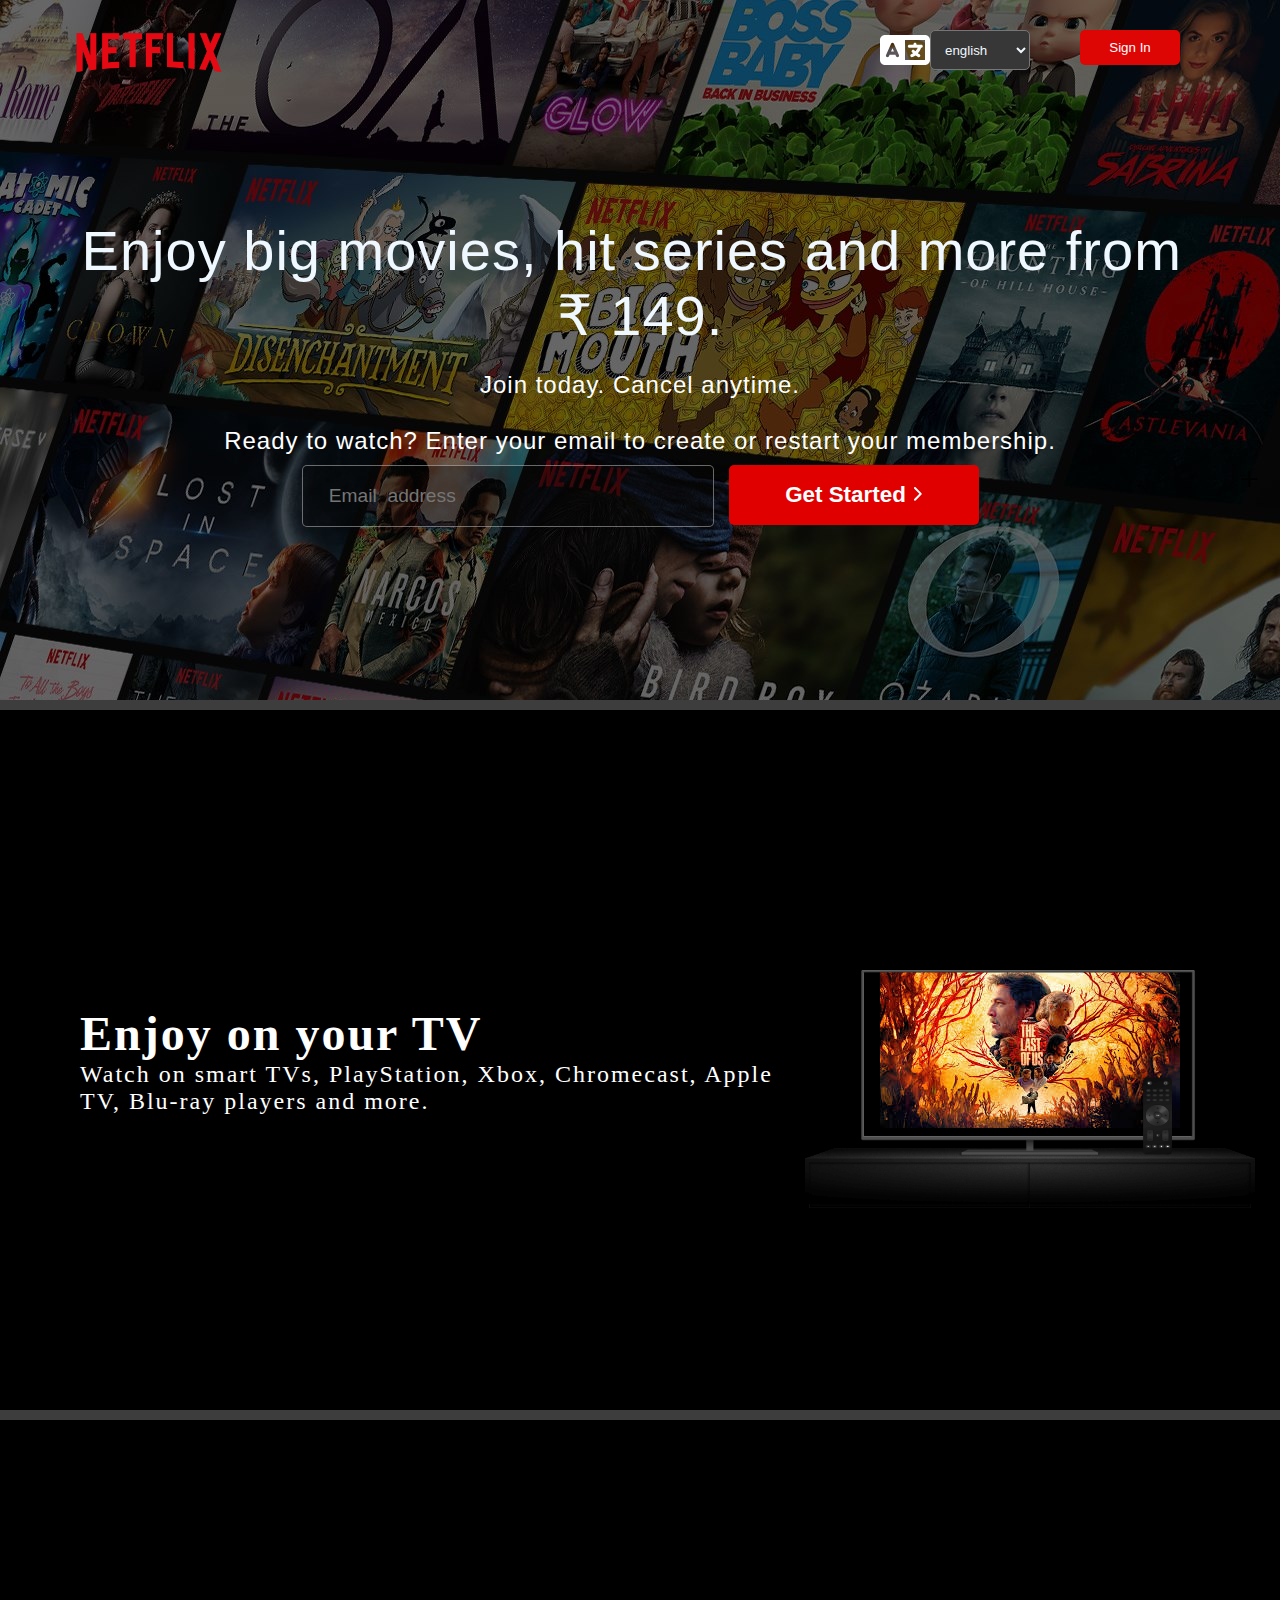
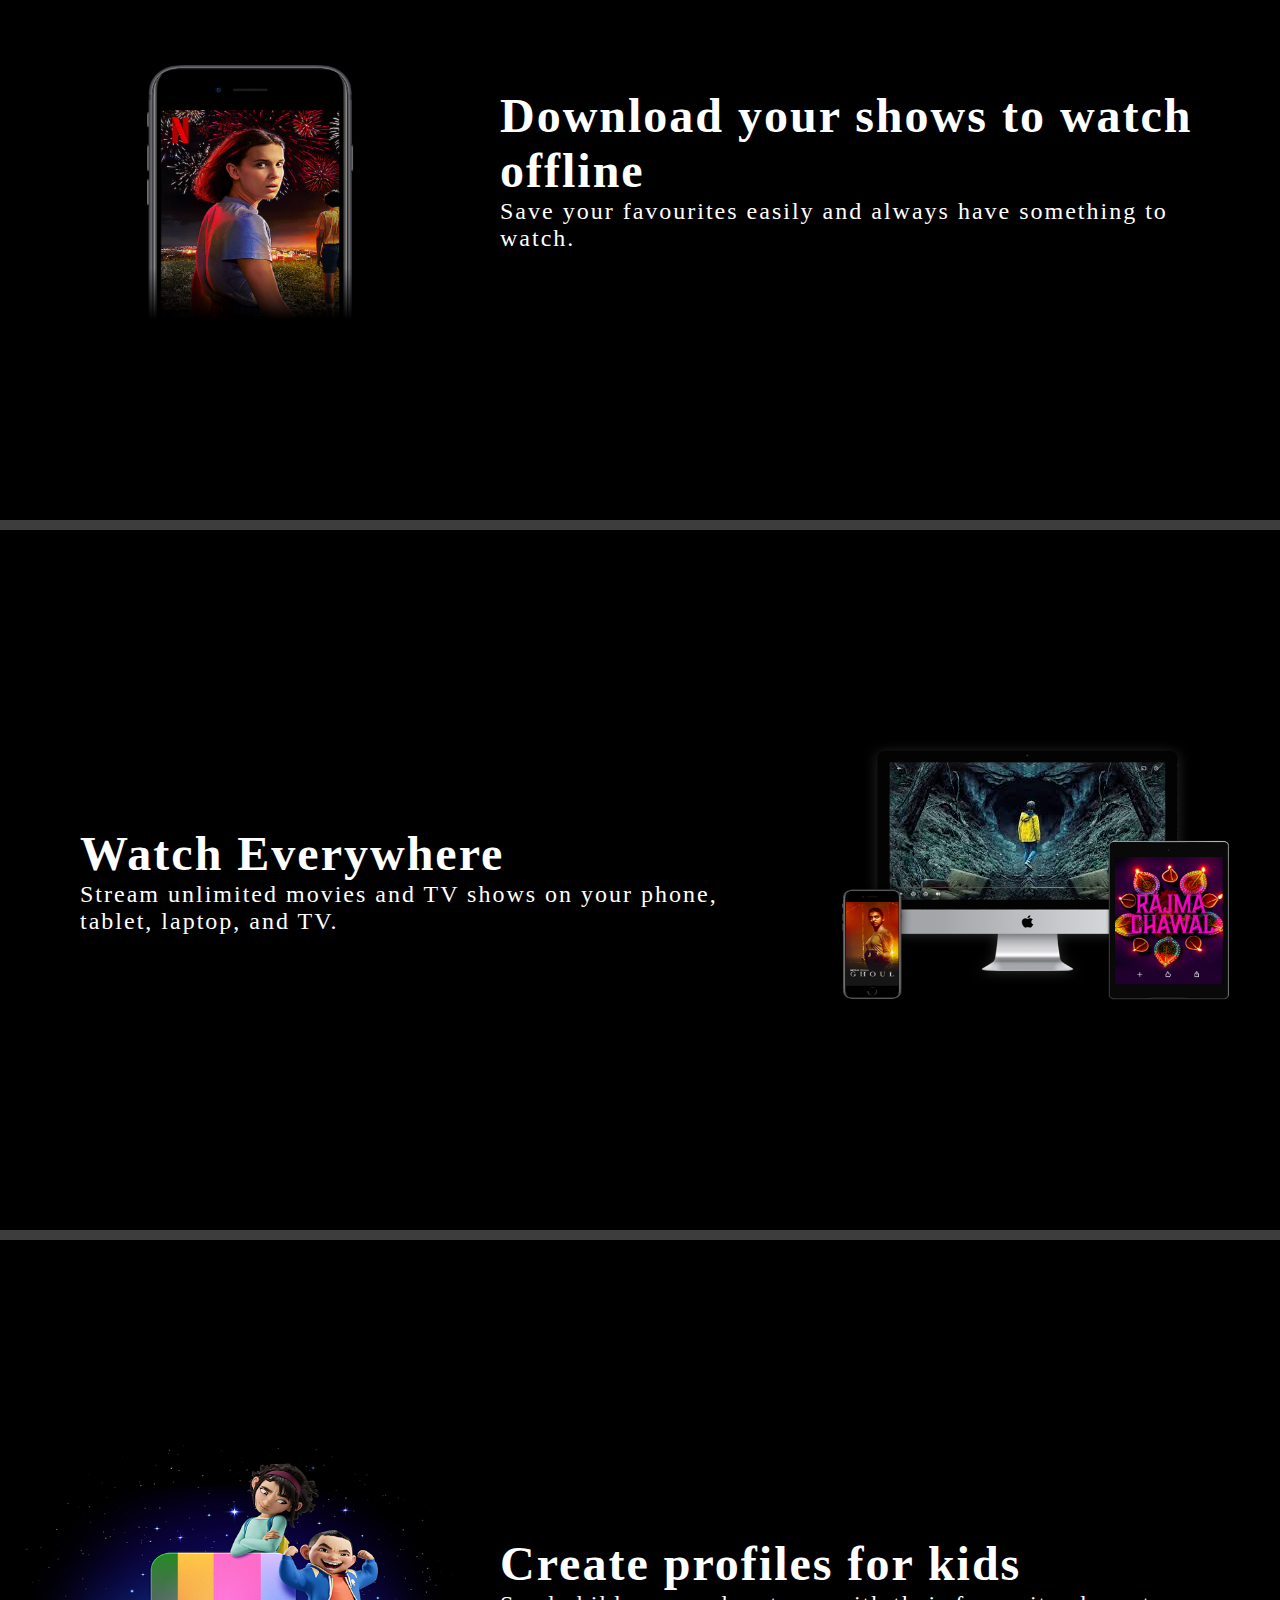
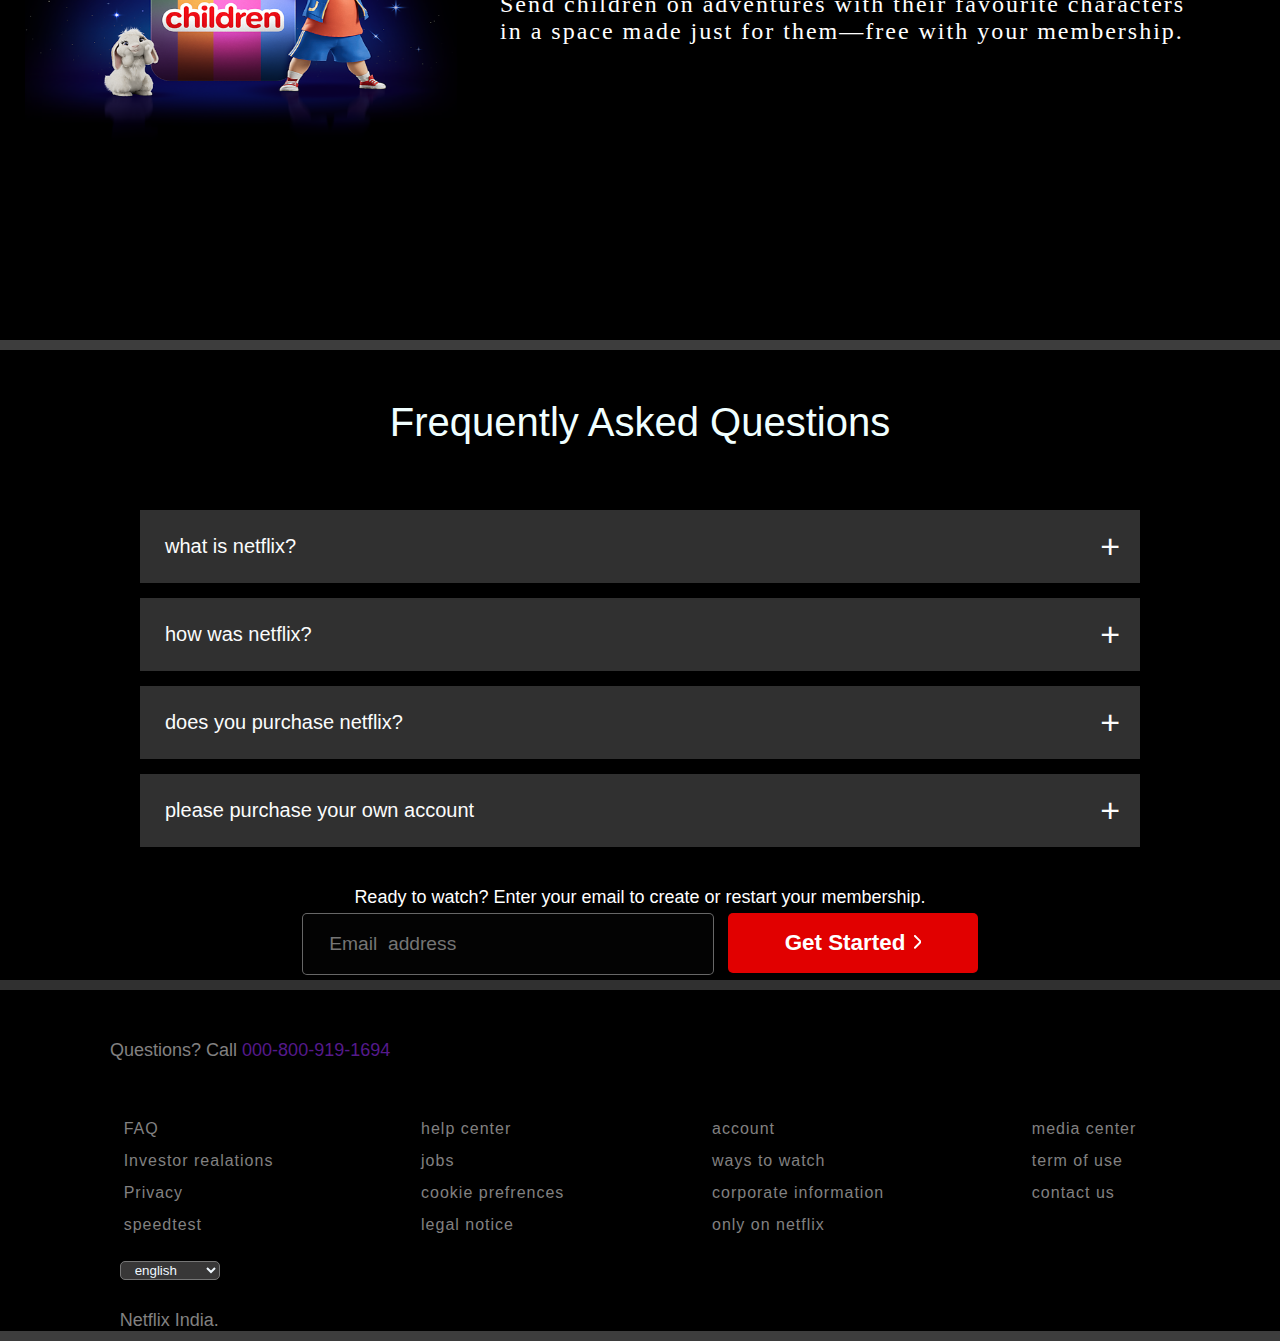
<file: index.html>
<!DOCTYPE html>
<html lang="en">

<head>
    <meta charset="UTF-8">
    <meta name="viewport" content="width=device-width, initial-scale=1.0">
    <title>Netflix-India</title>
    <link rel="stylesheet" href="https://cdnjs.cloudflare.com/ajax/libs/font-awesome/4.7.0/css/font-awesome.min.css">
    <link rel="stylesheet" href="netflixl.css">
    <link rel="shortcut icon" href="./img/net.png" type="image/x-icon">
</head>

<body>
    <nav>
        <div class="nav">
            <div class="navbar">
                <img src="./img/netflix.png" alt="">

                <div class="lan">
                    <svg xmlns="http://www.w3.org/2000/svg" height="40px"
                        viewBox="0 0 640 512"><!--! Font Awesome Free 6.4.2 by @fontawesome - https://fontawesome.com License - https://fontawesome.com/license (Commercial License) Copyright 2023 Fonticons, Inc. -->
                        <style>
                            svg {
                                fill: #ffffff
                            }
                        </style>
                        <path
                            d="M0 128C0 92.7 28.7 64 64 64H256h48 16H576c35.3 0 64 28.7 64 64V384c0 35.3-28.7 64-64 64H320 304 256 64c-35.3 0-64-28.7-64-64V128zm320 0V384H576V128H320zM178.3 175.9c-3.2-7.2-10.4-11.9-18.3-11.9s-15.1 4.7-18.3 11.9l-64 144c-4.5 10.1 .1 21.9 10.2 26.4s21.9-.1 26.4-10.2l8.9-20.1h73.6l8.9 20.1c4.5 10.1 16.3 14.6 26.4 10.2s14.6-16.3 10.2-26.4l-64-144zM160 233.2L179 276H141l19-42.8zM448 164c11 0 20 9 20 20v4h44 16c11 0 20 9 20 20s-9 20-20 20h-2l-1.6 4.5c-8.9 24.4-22.4 46.6-39.6 65.4c.9 .6 1.8 1.1 2.7 1.6l18.9 11.3c9.5 5.7 12.5 18 6.9 27.4s-18 12.5-27.4 6.9l-18.9-11.3c-4.5-2.7-8.8-5.5-13.1-8.5c-10.6 7.5-21.9 14-34 19.4l-3.6 1.6c-10.1 4.5-21.9-.1-26.4-10.2s.1-21.9 10.2-26.4l3.6-1.6c6.4-2.9 12.6-6.1 18.5-9.8l-12.2-12.2c-7.8-7.8-7.8-20.5 0-28.3s20.5-7.8 28.3 0l14.6 14.6 .5 .5c12.4-13.1 22.5-28.3 29.8-45H448 376c-11 0-20-9-20-20s9-20 20-20h52v-4c0-11 9-20 20-20z" />
                    </svg>
                    <select name="lang" id="select">
                        <option value="english">english</option>
                        <option value="hindi">hindi</option>
                    </select>
                    <button>Sign In</button>
                </div>
            </div>
            <div class="main">
                <pre>Enjoy big movies, hit series and more from 
₹ 149.</pre>
                <br>
                <p>Join today. Cancel anytime.</p>
                <br>
                <p>Ready to watch? Enter your email to create or restart your membership.</p>

                <label for="input" class="inp">
                    <input type="email" name="" id="email" placeholder="    Email  address">
                    <a href="#"><button>Get Started <svg xmlns="http://www.w3.org/2000/svg" height="0.7em"
                                viewBox="0 0 320 512">
                                <style>
                                    svg{
                                        fill: #ffffff
                                    }
                                </style>
                                <path
                                    d="M310.6 233.4c12.5 12.5 12.5 32.8 0 45.3l-192 192c-12.5 12.5-32.8 12.5-45.3 0s-12.5-32.8 0-45.3L242.7 256 73.4 86.6c-12.5-12.5-12.5-32.8 0-45.3s32.8-12.5 45.3 0l192 192z" />
                            </svg></button></a>
                </label>
            </div>
    </nav>

    <div class="page">
        <div class="text">
            <h1>Enjoy on your TV</h1>
            <p>Watch on smart TVs, PlayStation, Xbox,
                Chromecast, Apple TV, Blu-ray players and more. </p>
        </div>
        <img src="./img/tv.png" alt="">
    </div>
    </div>
    <div class="page2">
        <img src="./img/mobile-0819.jpg" alt="">
        <div class="text2">
            <h1>Download your shows to watch offline</h1>
            <p>Save your favourites easily and always have something to watch.</p>
        </div>
    </div>
    <div class="page3">
        <div class="text3">
            <h1>Watch Everywhere</h1>
            <p>Stream unlimited movies and TV shows on your phone, tablet, laptop, and TV.</p>
        </div>
        <img src="./img/device-pile-in.png" alt="">
    </div>

    <div class="page4">
        <img src="./img/img.png" alt="">
        <div class="text4">
            <h1>Create profiles for kids</h1>
            <p>Send children on adventures with their favourite characters in a space made just for them—free with your
                membership.</p>
        </div>
    </div>
    <div class="page5">
        <h1>Frequently Asked Questions</h1>
        <ul class="faq">
            <li>
                <input type="radio" name="faq" id="first">
                <label for="first">what is netflix?</label>
                <div class="content">
                    Netflix is a streaming service that offers a wide variety of award-winning TV shows, movies, anime,
                    documentaries and more – on thousands of internet-connected devices.
                    You can watch as much as you want, whenever you want, without a single ad – all for one low monthly
                    price. There's always something new to discover, and new TV shows and movies are added every week!
                </div>
            </li>
            <li>
                <input type="radio" name="faq" id="second">
                <label for="second">how was netflix?</label>
                <div class="content">
                    Watch Netflix on your smartphone, tablet, Smart TV, laptop, or streaming device, all for one fixed
                    monthly fee. Plans range from ₹ 149 to ₹ 649 a month. No extra costs, no contracts.
                </div>
            </li>
            <li>
                <input type="radio" name="faq" id="third">
                <label for="third">does you purchase netflix?</label>
                <div class="content">
                    Netflix has an extensive library of feature films, documentaries, TV shows, anime, award-winning
                    Netflix originals, and more. Watch as much as you want, anytime you want.
                </div>
            </li>
            <li>
                <input type="radio" name="faq" id="four">
                <label for="four">please purchase your own account</label>
                <div class="content">
                    Netflix is flexible. There are no annoying contracts and no commitments. You can easily cancel your
                    account online in two clicks. There are no cancellation fees – start or stop your account anytime.
                </div>
            </li>
        </ul>
        <small>Ready to watch? Enter your email to create or restart your membership.</small>
        <label for="input" class="inp">
            <input type="email" name="" id="email" placeholder="    Email  address">
            <a href="#"><button>Get Started <svg xmlns="http://www.w3.org/2000/svg" height="0.7em"
                        viewBox="0 0 320 512">
                        <style>
                            svg{
                                fill: #ffffff
                            }
                        </style>
                        <path
                            d="M310.6 233.4c12.5 12.5 12.5 32.8 0 45.3l-192 192c-12.5 12.5-32.8 12.5-45.3 0s-12.5-32.8 0-45.3L242.7 256 73.4 86.6c-12.5-12.5-12.5-32.8 0-45.3s32.8-12.5 45.3 0l192 192z" />
                    </svg></button></a>
        </label>
    </div>
    <div class="page6">
        <p>Questions? Call <a href="">000-800-919-1694</a></p>
        <div class="row">
            <div class="col1">
                <ul>
                    <a href="">
                        <li>FAQ</li>
                    </a>
                    <a href="">
                        <li>Investor realations</li>
                    </a>
                    <a href="">
                        <li>Privacy</li>
                    </a>
                    <a href="">
                        <li>speedtest</li>
                    </a>
                    <br>
                    <select name="lang" id="select">
                        <option value="english">english</option>
                        <option value="hindi">hindi</option>
                    </select>
                    <pre>Netflix India.</pre>
                </ul>
            </div>
            <div class="col2">
                <ul>
                    <a href="">
                        <li>help center</li>
                    </a>
                    <a href="">
                        <li>jobs</li>
                    </a>
                    <a href="">
                        <li>cookie prefrences</li>
                    </a>
                    <a href="">
                        <li>legal notice</li>
                    </a>
            </div>
            <div class="col3">
                <ul>
                    <a href="">
                        <li>account</li>
                    </a>
                    <a href="">
                        <li>ways to watch</li>
                    </a>
                    <a href="">
                        <li>corporate information</li>
                    </a>
                    <a href="">
                        <li>only on netflix</li>
                    </a>
            </div>
            <div class="col4">
                <ul>
                    <a href="">
                        <li>media center</li>
                    </a>
                    <a href="">
                        <li>term of use</li>
                    </a>
                    <a href="">
                        <li>contact us</li>
                    </a>
                   
            </div>
        </div>
    </div>

</body>

</html>
</file>
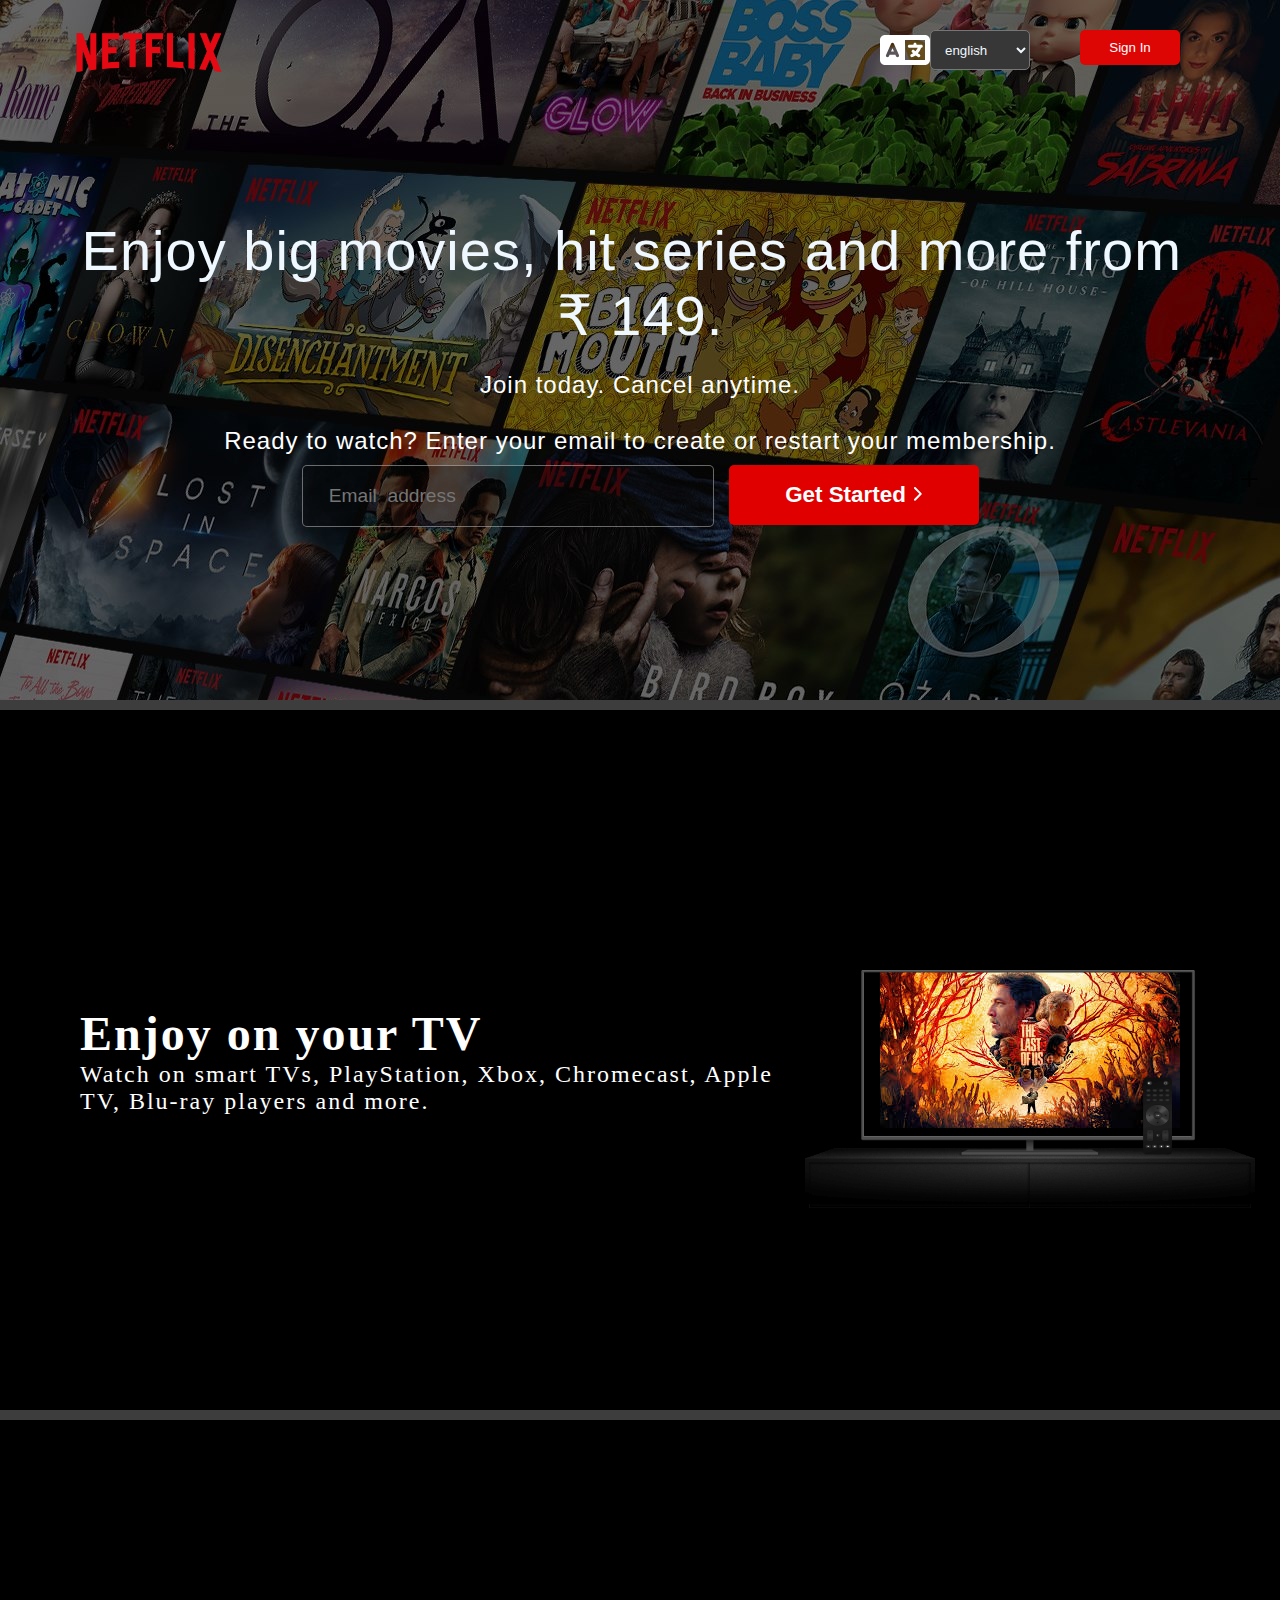
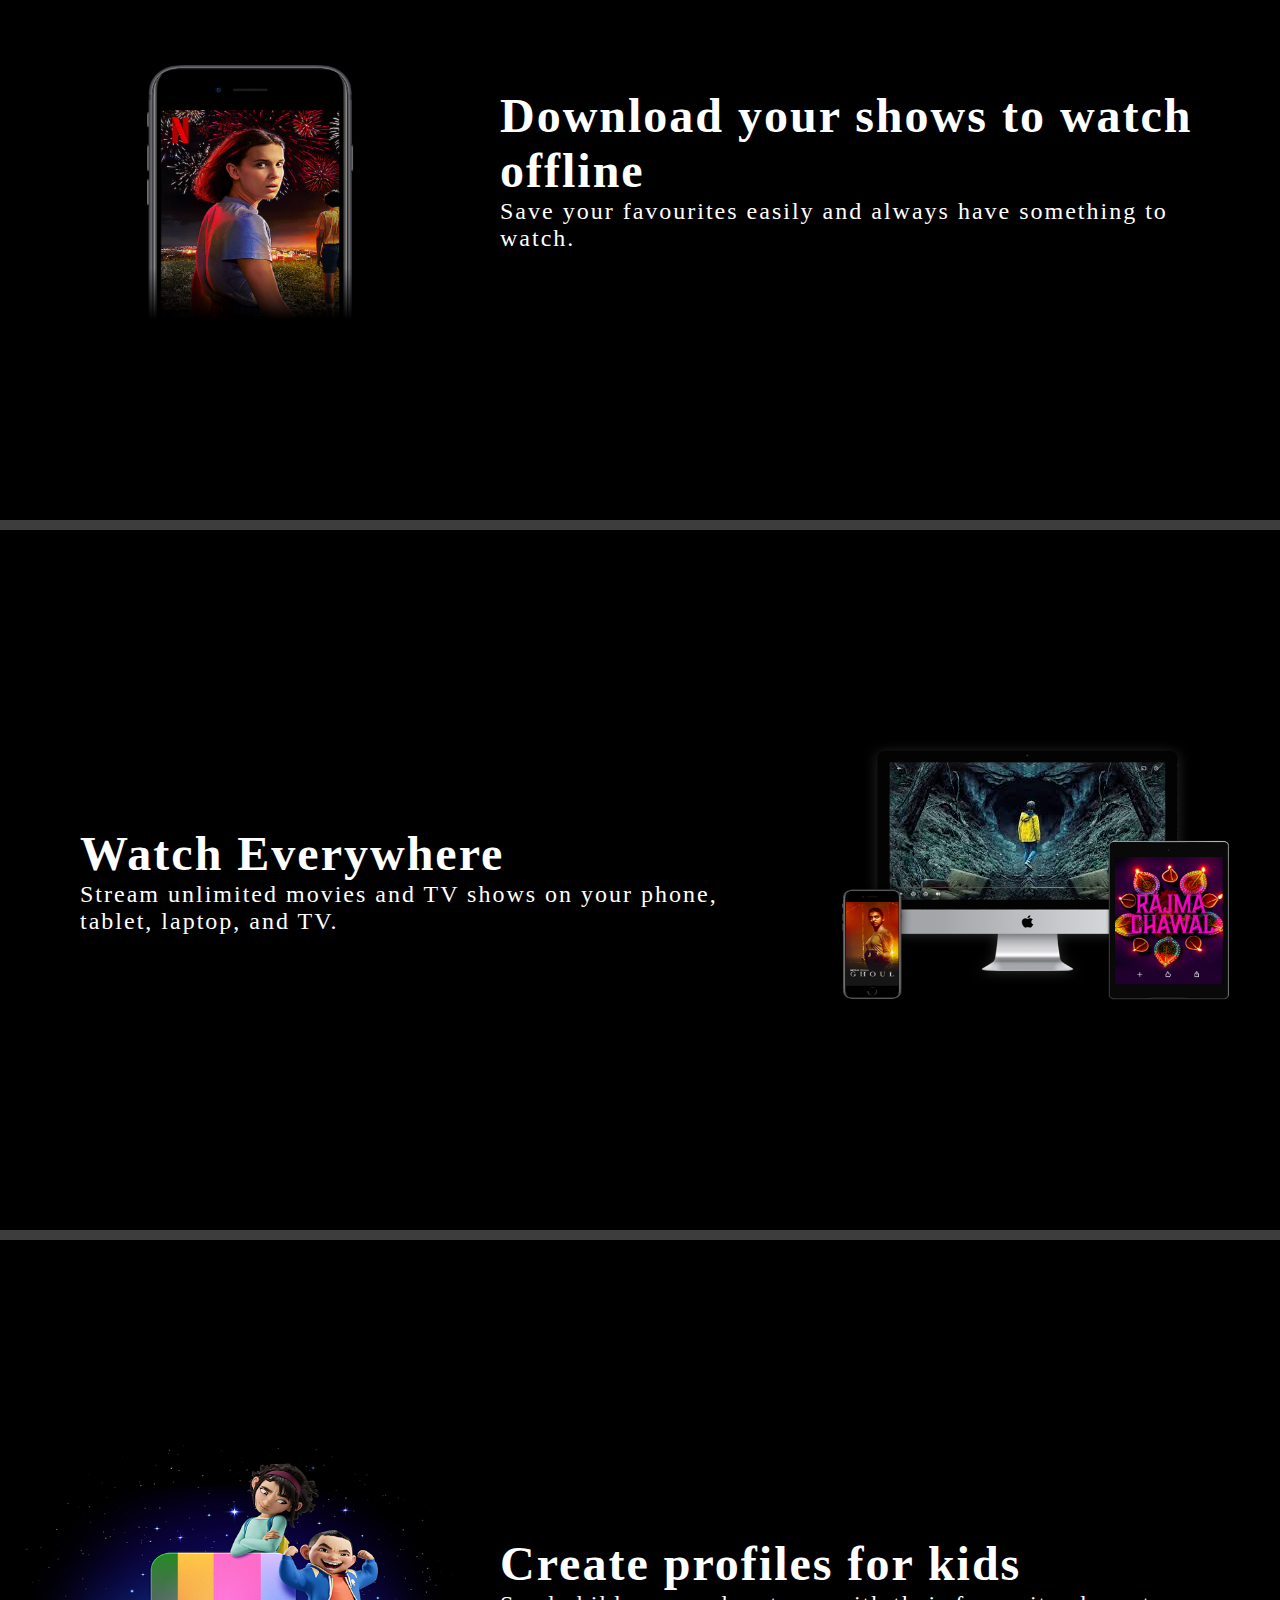
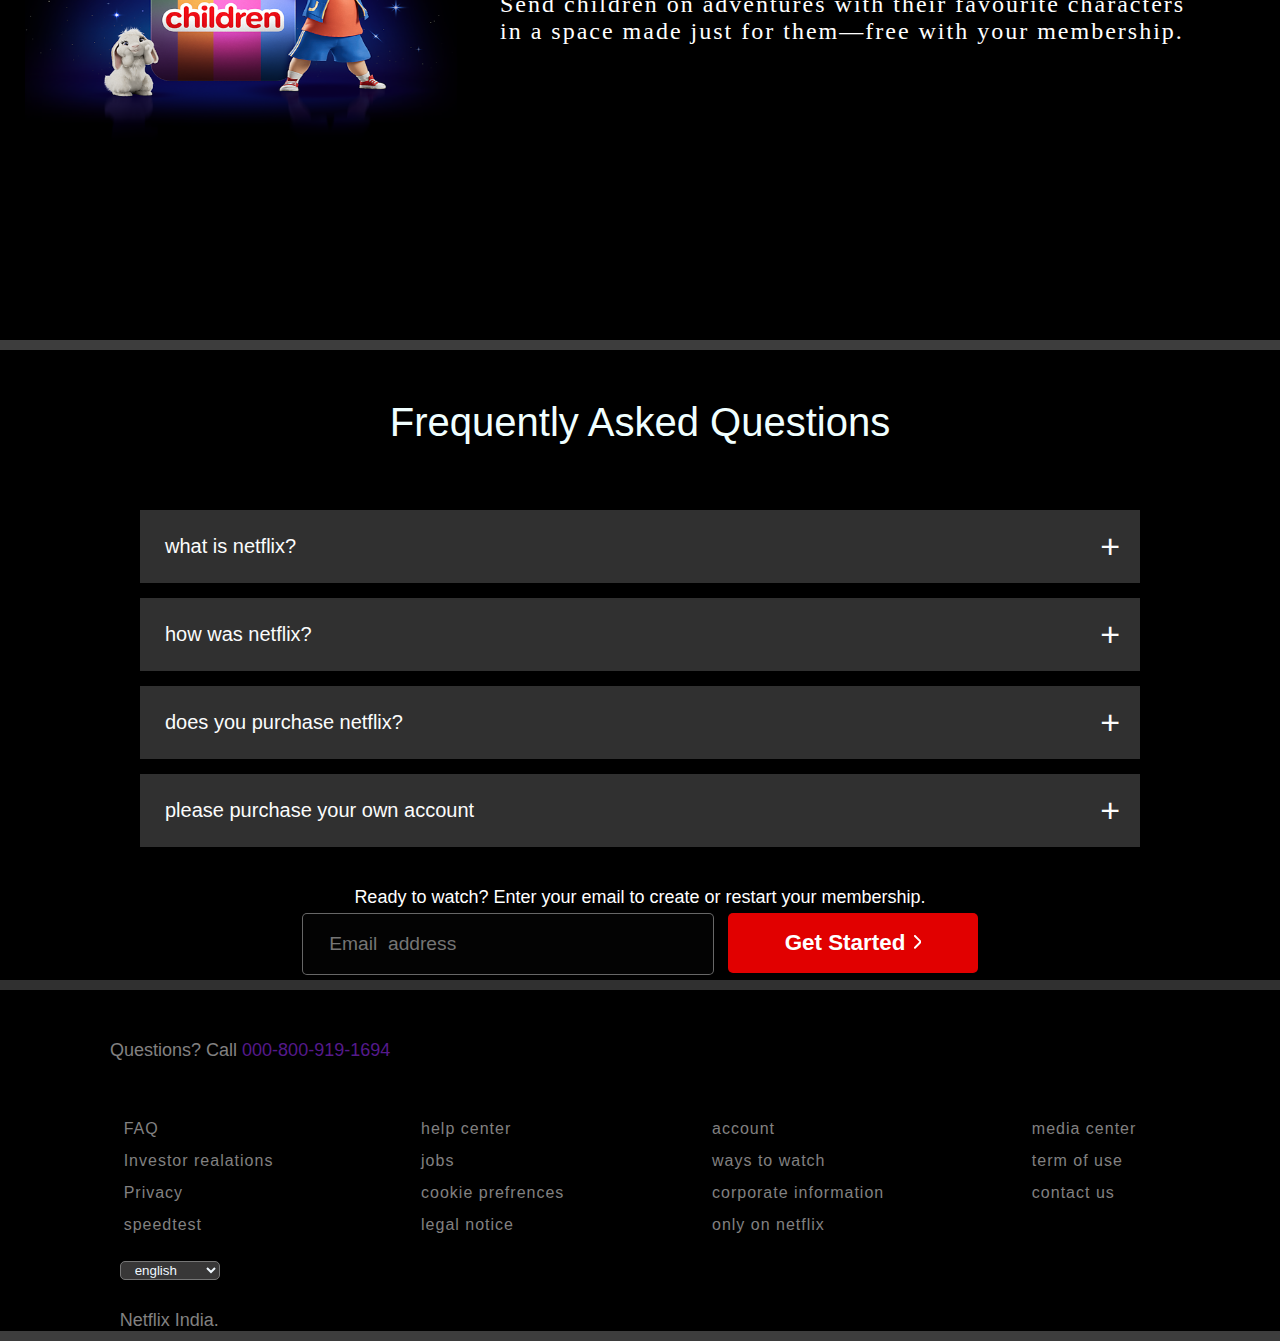
<file: netflixl.html>
<!DOCTYPE html>
<html lang="en">

<head>
    <meta charset="UTF-8">
    <meta name="viewport" content="width=device-width, initial-scale=1.0">
    <title>Netflix-India</title>
    <link rel="stylesheet" href="https://cdnjs.cloudflare.com/ajax/libs/font-awesome/4.7.0/css/font-awesome.min.css">
    <link rel="stylesheet" href="netflixl.css">
    <link rel="shortcut icon" href="./img/net.png" type="image/x-icon">
</head>

<body>
    <nav>
        <div class="nav">
            <div class="navbar">
                <img src="./img/netflix.png" alt="">

                <div class="lan">
                    <svg xmlns="http://www.w3.org/2000/svg" height="40px"
                        viewBox="0 0 640 512"><!--! Font Awesome Free 6.4.2 by @fontawesome - https://fontawesome.com License - https://fontawesome.com/license (Commercial License) Copyright 2023 Fonticons, Inc. -->
                        <style>
                            svg {
                                fill: #ffffff
                            }
                        </style>
                        <path
                            d="M0 128C0 92.7 28.7 64 64 64H256h48 16H576c35.3 0 64 28.7 64 64V384c0 35.3-28.7 64-64 64H320 304 256 64c-35.3 0-64-28.7-64-64V128zm320 0V384H576V128H320zM178.3 175.9c-3.2-7.2-10.4-11.9-18.3-11.9s-15.1 4.7-18.3 11.9l-64 144c-4.5 10.1 .1 21.9 10.2 26.4s21.9-.1 26.4-10.2l8.9-20.1h73.6l8.9 20.1c4.5 10.1 16.3 14.6 26.4 10.2s14.6-16.3 10.2-26.4l-64-144zM160 233.2L179 276H141l19-42.8zM448 164c11 0 20 9 20 20v4h44 16c11 0 20 9 20 20s-9 20-20 20h-2l-1.6 4.5c-8.9 24.4-22.4 46.6-39.6 65.4c.9 .6 1.8 1.1 2.7 1.6l18.9 11.3c9.5 5.7 12.5 18 6.9 27.4s-18 12.5-27.4 6.9l-18.9-11.3c-4.5-2.7-8.8-5.5-13.1-8.5c-10.6 7.5-21.9 14-34 19.4l-3.6 1.6c-10.1 4.5-21.9-.1-26.4-10.2s.1-21.9 10.2-26.4l3.6-1.6c6.4-2.9 12.6-6.1 18.5-9.8l-12.2-12.2c-7.8-7.8-7.8-20.5 0-28.3s20.5-7.8 28.3 0l14.6 14.6 .5 .5c12.4-13.1 22.5-28.3 29.8-45H448 376c-11 0-20-9-20-20s9-20 20-20h52v-4c0-11 9-20 20-20z" />
                    </svg>
                    <select name="lang" id="select">
                        <option value="english">english</option>
                        <option value="hindi">hindi</option>
                    </select>
                    <button>Sign In</button>
                </div>
            </div>
            <div class="main">
                <pre>Enjoy big movies, hit series and more from 
₹ 149.</pre>
                <br>
                <p>Join today. Cancel anytime.</p>
                <br>
                <p>Ready to watch? Enter your email to create or restart your membership.</p>

                <label for="input" class="inp">
                    <input type="email" name="" id="email" placeholder="    Email  address">
                    <a href="#"><button>Get Started <svg xmlns="http://www.w3.org/2000/svg" height="0.7em"
                                viewBox="0 0 320 512">
                                <style>
                                    svg{
                                        fill: #ffffff
                                    }
                                </style>
                                <path
                                    d="M310.6 233.4c12.5 12.5 12.5 32.8 0 45.3l-192 192c-12.5 12.5-32.8 12.5-45.3 0s-12.5-32.8 0-45.3L242.7 256 73.4 86.6c-12.5-12.5-12.5-32.8 0-45.3s32.8-12.5 45.3 0l192 192z" />
                            </svg></button></a>
                </label>
            </div>
    </nav>

    <div class="page">
        <div class="text">
            <h1>Enjoy on your TV</h1>
            <p>Watch on smart TVs, PlayStation, Xbox,
                Chromecast, Apple TV, Blu-ray players and more. </p>
        </div>
        <img src="./img/tv.png" alt="">
    </div>
    </div>
    <div class="page2">
        <img src="./img/mobile-0819.jpg" alt="">
        <div class="text2">
            <h1>Download your shows to watch offline</h1>
            <p>Save your favourites easily and always have something to watch.</p>
        </div>
    </div>
    <div class="page3">
        <div class="text3">
            <h1>Watch Everywhere</h1>
            <p>Stream unlimited movies and TV shows on your phone, tablet, laptop, and TV.</p>
        </div>
        <img src="./img/device-pile-in.png" alt="">
    </div>

    <div class="page4">
        <img src="./img/img.png" alt="">
        <div class="text4">
            <h1>Create profiles for kids</h1>
            <p>Send children on adventures with their favourite characters in a space made just for them—free with your
                membership.</p>
        </div>
    </div>
    <div class="page5">
        <h1>Frequently Asked Questions</h1>
        <ul class="faq">
            <li>
                <input type="radio" name="faq" id="first">
                <label for="first">what is netflix?</label>
                <div class="content">
                    Netflix is a streaming service that offers a wide variety of award-winning TV shows, movies, anime,
                    documentaries and more – on thousands of internet-connected devices.
                    You can watch as much as you want, whenever you want, without a single ad – all for one low monthly
                    price. There's always something new to discover, and new TV shows and movies are added every week!
                </div>
            </li>
            <li>
                <input type="radio" name="faq" id="second">
                <label for="second">how was netflix?</label>
                <div class="content">
                    Watch Netflix on your smartphone, tablet, Smart TV, laptop, or streaming device, all for one fixed
                    monthly fee. Plans range from ₹ 149 to ₹ 649 a month. No extra costs, no contracts.
                </div>
            </li>
            <li>
                <input type="radio" name="faq" id="third">
                <label for="third">does you purchase netflix?</label>
                <div class="content">
                    Netflix has an extensive library of feature films, documentaries, TV shows, anime, award-winning
                    Netflix originals, and more. Watch as much as you want, anytime you want.
                </div>
            </li>
            <li>
                <input type="radio" name="faq" id="four">
                <label for="four">please purchase your own account</label>
                <div class="content">
                    Netflix is flexible. There are no annoying contracts and no commitments. You can easily cancel your
                    account online in two clicks. There are no cancellation fees – start or stop your account anytime.
                </div>
            </li>
        </ul>
        <small>Ready to watch? Enter your email to create or restart your membership.</small>
        <label for="input" class="inp">
            <input type="email" name="" id="email" placeholder="    Email  address">
            <a href="#"><button>Get Started <svg xmlns="http://www.w3.org/2000/svg" height="0.7em"
                        viewBox="0 0 320 512">
                        <style>
                            svg {
                                fill: #ffffff
                            }
                        </style>
                        <path
                            d="M310.6 233.4c12.5 12.5 12.5 32.8 0 45.3l-192 192c-12.5 12.5-32.8 12.5-45.3 0s-12.5-32.8 0-45.3L242.7 256 73.4 86.6c-12.5-12.5-12.5-32.8 0-45.3s32.8-12.5 45.3 0l192 192z" />
                    </svg></button></a>
        </label>
    </div>
    <div class="page6">
        <p>Questions? Call <a href="">000-800-919-1694</a></p>
        <div class="row">
            <div class="col1">
                <ul>
                    <a href="">
                        <li>FAQ</li>
                    </a>
                    <a href="">
                        <li>Investor realations</li>
                    </a>
                    <a href="">
                        <li>Privacy</li>
                    </a>
                    <a href="">
                        <li>speedtest</li>
                    </a>
                    <br>
                    <select name="lang" id="select">
                        <option value="english">english</option>
                        <option value="hindi">hindi</option>
                    </select>
                    <pre>Netflix India.</pre>
                </ul>
            </div>
            <div class="col2">
                <ul>
                    <a href="">
                        <li>help center</li>
                    </a>
                    <a href="">
                        <li>jobs</li>
                    </a>
                    <a href="">
                        <li>cookie prefrences</li>
                    </a>
                    <a href="">
                        <li>legal notice</li>
                    </a>
            </div>
            <div class="col3">
                <ul>
                    <a href="">
                        <li>account</li>
                    </a>
                    <a href="">
                        <li>ways to watch</li>
                    </a>
                    <a href="">
                        <li>corporate information</li>
                    </a>
                    <a href="">
                        <li>only on netflix</li>
                    </a>
            </div>
            <div class="col4">
                <ul>
                    <a href="">
                        <li>media center</li>
                    </a>
                    <a href="">
                        <li>term of use</li>
                    </a>
                    <a href="">
                        <li>contact us</li>
                    </a>
                   
            </div>
        </div>
    </div>

</body>

</html>
</file>
<file: netflixl.css>
*{
    margin: 0;
    padding: 0;
}
.nav{
    background-image: url(./img/netflixb.jpg);
    height: 700px;
    border-bottom: 10px solid rgb(61, 61, 61);
    letter-spacing: 1px;
    
}
.navbar,img{
    height: 100px;
    display: flex;
    background: transparent;
    justify-content: space-between;
     align-items: center;
}
.navbar{
    padding-left: 60px;
}
.main{
   height: 550px;
    display: flex;
    flex-direction: column;
   justify-content: center;
    text-align: center;
}
.lan{
    display: flex;
}
 select{
    width:max-content;
    background-color: rgb(56, 55, 55);
    color: aliceblue;
    border-radius: 5px;
    padding-left: 10px;
     width: 100px;
}
.lan button{
   margin: 0 100px 0 50px;
   background-color: rgb(222, 5, 5);
   color: white;
   border-radius: 5px;
   border: none;
   height: 35px;
   width: 100px;
}

.main pre{
    color: aliceblue;
    font-family: Verdana, Geneva, Tahoma, sans-serif;
    font-size: 3.5em;
   font: bold;
   font-family: 'Franklin Gothic Medium', 'Arial Narrow', Arial, sans-serif;
}
.main p{
    color: white;
    font-family: sans-serif ;
    font-size: 1.5em;
    margin: 5px;
}

input,button{
    margin-top: 20px;
    height: 50px;
    background-color: rgba(8, 8, 8, 0.356);
    margin: 5px;

}
.inp button{
    font-family: 'Gill Sans', 'Gill Sans MT', Calibri, 'Trebuchet MS', sans-serif;
    font-weight: bold;
    font-size: 1.4em;
    background-color: rgb(225, 0, 0);
    border: none;
    border-radius: 5px;
    color: rgb(255, 255, 255);
    height: 60px;
    width: 250px;
}
#email{
    width: 400px;
    padding: 5px 5px;
    border: 1px solid rgba(255, 255, 255, 0.401);
    border-radius: 5px;
    font-size: larger;
    color: aliceblue;
}

button:hover{
    background-color: rgb(168, 3, 3);
    cursor: pointer;
}
.page,.page2,.page3,.page4,.page6{
    background-color: black;
    height: 700px;
    color: white;
    display: flex;
    border-bottom: 10px solid rgb(61, 61, 61);
}

.text,.text2,.text3,.text4{
    width:700px ;
    display: flex;
    letter-spacing: 2px;
    justify-content: center;
    flex-direction: column;
    font-size: x-large;
}
.text{
    padding-left: 80px;
}
.text2{
    padding-right: 80px; 
}
.text3{
    padding-left: 80px;
}
.text4{
    padding-right: 80px;
}

.page img,.page2 img,.page3 img,.page4 img{
    width: 450px;
    height: 300px;
    margin: auto;
}
.page img{
    background: url(./img/img4.jpg) no-repeat;
    background-position: 75px 50px;
}

.page3 img{
    background:url(./img/img6.jpg) no-repeat ;
    background-position: 75px 29px;
}
.page5{
    background-color: black;
    flex-direction: column;
    text-align: center;
    align-items: center;
    display: flex;
    height: fit-content;
    border-bottom: 10px #303030 ;
}
.page5 h1{
    color: azure;
    text-align: center;
    font-weight: 500;
    padding: 50px;
    font-size: 40px;
    font-family: 'Gill Sans', 'Gill Sans MT', Calibri, 'Trebuchet MS', sans-serif;
    
}
li{
    color: rgb(251, 252, 252);
    text-decoration: none;
    list-style: none;
    width: 100%;
}
.faq{
    display: flex;
    flex-direction: column;
    width: 1000px;
}
.faq label{
    display: flex;
    align-items: center;
    padding: 25px;
    font-size:20px;
    font-weight: 500;
    background: #303030;
    cursor: pointer;
    position: relative;
    margin-top: 15px;
    font-family: sans-serif;
}
label::after{
    content: '+';
    font-size: 34px;
    position: absolute;
    right: 20px;
    transition: rotate 0.5s;
}
input[type="radio"]{
    display: none;
}
.faq .content{
    background: #303030;
    text-align: left;
    overflow: hidden;
   padding:0 20px;
   max-height: 0;
   transition: max-height 0.5s ,padding 0.5s;
}
.faq input[type="radio"]:checked + label + .content{
    max-height: 600px;
    padding: 30px 20px;
}
.faq input[type="radio"]:checked + label + .content{
     min-height: 0px;
}
.faq input[type="radio"]:checked + label::after{
    rotate: 45deg;
}
small{
    color: white;
    font-size: large;
    padding-top: 40px;
    font-family: sans-serif;
}
.page6{
    border-top: 10px solid #303030;
    display: flex;
    flex-direction: column;
    color: #828181;
    height: fit-content;}

.row{
    display: flex;
    justify-content: space-evenly;
    width: 100%;
}
.page6 li{
    letter-spacing: 1px;
    padding: 5px 20px 5px 0;
    margin: 4px;
    color: #828181;
    
   font-family: sans-serif;
}
.page6 p{
    margin: 50px;
    padding-left: 60px;
    font-size: large;
    font-family: sans-serif;
}
.page6 pre{
    margin-top: 30px;
    font: 1em sans-serif;
    font-size: large;
}

.page6 a{
    text-decoration: #6e6b6b;
}

.page6 li:hover{
    color: #6e6b6b;
}
</file>
